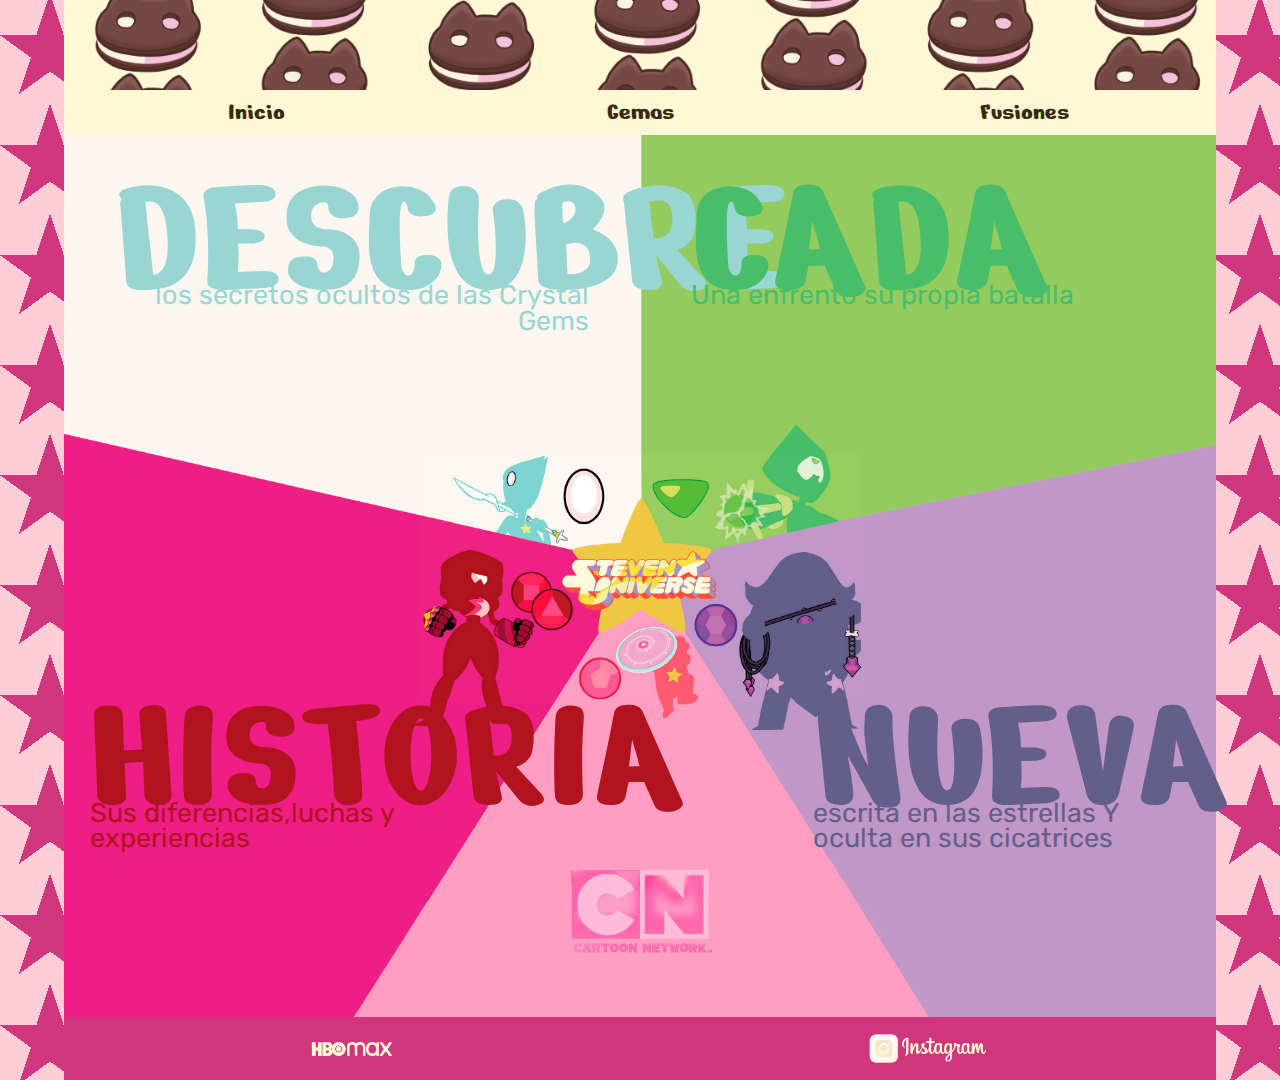
<file: index.html>
<!doctype html>
<html>
<head>
<meta charset="utf-8">
<title>steven univers</title>
<link href="css/hojadeestilos.css" rel="stylesheet" type="text/css">
<link rel="preconnect" href="https://fonts.googleapis.com">
<link rel="preconnect" href="https://fonts.gstatic.com" crossorigin>
<link href="https://fonts.googleapis.com/css2?family=Nerko+One&display=swap" rel="stylesheet">
	
<link rel="preconnect" href="https://fonts.googleapis.com">
<link rel="preconnect" href="https://fonts.gstatic.com" crossorigin>
<link href="https://fonts.googleapis.com/css2?family=Rubik:ital,wght@0,300..900;1,300..900&display=swap" rel="stylesheet">

<link rel="icon" href="img/estrella.png" type="image/png">
	
</head>

<body>

<div id="contenedor">
  <header>
    <div id="banner">
    </div>
    <nav>
	<ul>
	<li id="Inicio"><a href="index.html">Inicio</a></li>
	<li id="Gemas"><a href="gemas.html">Gemas</a></li>
	<li id="Fuciones"><a href="fuciones.html">Fusiones</a></li>
	</ul>
	</nav>
  </header>
  <section>
    <div id="conjunto1">
	  <article id="ar1">
		  
	    <p class="letragrande">DESCUBRE</p>
		  <p class="letrapeque">los secretos 
			  ocultos de las Crystal Gems</p>
	 </article>
	  <article id="ar2"><p> 
		  
		    <p class="letragrande2">CADA</p>
		  <p class="letrapeque2">Una enfrentó su propia batalla</p>	  
	  </p></article>
    </div>
	 
    <div id="conjunto2">
	  <article id="ar3">
		
		<p class="letragrande3">HISTORIA</p>
		  <p class="letrapeque3">Sus diferencias,luchas y experiencias </p>	  
		  
		</article>
		
	  <article id="ar4"></article>
	  <article id="ar5">
		
		  <p class="letragrande4">NUEVA</p>
		  <p class="letrapeque4"> escrita en las estrellas Y oculta en sus cicatrices </p>	  
		
		</article>
    </div>
  </section>
	
  <footer class="footerg">
    <article id="footer1"></article>
    <article id="footer2"></article>
  </footer>

</div>
</body>
</html>
</file>
<file: css/hojadeestilos.css>
@charset "utf-8";
* {
    margin: 0;
    padding: 0;
    box-sizing: border-box;
}

body  {
  --s: 100px; /* control the size*/
  --c1: #d0367e;
  --c2: #ffcdd5;
  
  --d: calc(var(--s)/10);  /* control the gap between stars */
  
  --_g: var(--c1) 36deg, #0000 0;   
  background:
    conic-gradient(from 162deg at calc(var(--s) * .5)  calc(var(--s) * .68), var(--_g)),
    conic-gradient(from 18deg  at calc(var(--s) * .19) calc(var(--s) * .59), var(--_g)),
    conic-gradient(from 306deg at calc(var(--s) * .81) calc(var(--s) * .59), var(--_g)),
    var(--c2);
  background-position: 0 calc(var(--s) * 0.35);
  background-size: calc(var(--s) + var(--d)) calc(var(--s) + var(--d));
}


#contenedor {
    width: 90vw;
    height: 120vh;
    background-color: #FFC9F6;
    margin-left: auto;
    margin-right: auto;
}
#contenedor header {
    background-color: #B856D1;
    width: 90vw;
    height: 15vh;
    float: left;
}
#banner {
    width: 90vw;
    height: 10vh;
    float: left;
    background-image: url(../img/banner.png);
    background-color: #FFF7D6;
    background-repeat: no-repeat;
    background-size: cover;
    background-position: center cent}
#contenedor header nav {
    width: 90vw;
    height: 5vh;
    float: left;
    background-color: #A6034F;
}
header nav ul {
    list-style-type: none;
}
#Inicio {
    float: left;
    background-color: #FFF7D6;
    width: 30vw;
    height: 5vh;
    text-align: center;


}
#Inicio a  {
    text-decoration: none;
    line-height: 5vh;
    color: #372B0B;
    text-align: center;
    font-size: 25px;
    font-family: "Nerko One", cursive;
    font-weight: 400;
    font-style: normal;
}
#Inicio a:hover   {
    text-decoration: none;
    line-height: 5vh;
    color: #CB2E81;
    font-size: 25px;
    font-family: "Nerko One", cursive;
    font-weight: 400;
    font-style: normal;
    text-align: center;
}


#Gemas {
    width: 30vw;
    height: 5vh;
    background-color: #FFF7D6;
    float: left;
    text-align: center;
}

#Gemas a {
    color: #372B0B;
    line-height: 5vh;
    text-align: center;
    text-decoration: none;
    display: block;
    font-family: "Nerko One", cursive;
    font-weight: 400;
    font-style: normal;
    font-size: 25px;
}
#Gemas a:hover   {
    text-decoration: none;
    line-height: 5vh;
    color: #E3C651;
    text-align: center;
    font-size: 25px;
    font-family: "Nerko One", cursive;
    font-weight: 400;
    font-style: normal;
}


#Fuciones {
    height: 5vh;
    width: 30vw;
    float: left;
    background-color: #FFF7D6;
    text-align: center;
}

#Fuciones a {
    color: #372B0B;
    line-height: 5vh;
    text-align: center;
    text-decoration: none;
    display: block;
    float: none;
    font-family: "Nerko One", cursive;
    font-weight: 400;
    font-style: normal;
    font-size: 25px;
}
#Fuciones a:hover   {
    text-decoration: none;
    line-height: 5vh;
    color: #B596C6;
    text-align: center;
    font-size: 25px;
    font-family: "Nerko One", cursive;
    font-weight: 400;
    font-style: normal;
}
#contenedor section {
    width: 90vw;
    height: 98vh;
    display: block;
    float: left;
    background-repeat: no-repeat;
    background-position: center center;
    background-size: cover;
    background-image: url(../img/imagenuno.png);
}
#conjunto1 {
    width: 90vw;
    height: 49vh;
    float: left;
}

#ar1 {
    width: 45vw;
    height: 49vh;
    float: left;
	padding-top: 6.5vh;
	padding-bottom: 10vh; 
    padding-left: 4vw;
	padding-right: 4vw;

}
.letragrande  {
    font-size: 20vh;
    color: #99D5D2;
    text-align: right;
    font-family: "Nerko One", cursive;
    font-weight: 400;
    font-style: normal;
    line-height: 7vw;
}
.letrapeque  {
    font-size: 3vh;
    color: #99D5D2;
    text-align: right;
    line-height: 2vw;
    font-family: "Rubik", sans-serif;
    font-optical-sizing: auto;
    font-weight: 400;
    font-style: normal;
}

.letragrande2  {
    font-size: 20vh;
    color: #48BE6A;
    text-align: left;
    font-family: "Nerko One", cursive;
    font-weight: 400;
    font-style: normal;
    line-height: 7vw;
}
.letrapeque2  {
    font-size: 3vh;
    color: #48BE6A;
    text-align: left;
    line-height: 2vw;
    font-family: "Rubik", sans-serif;
    font-optical-sizing: auto;
    font-weight: 400;
    font-style: normal;
}

.letragrande3  {
    font-size: 19vh;
    color: #B1131F;
    text-align: left;
    font-family: "Nerko One", cursive;
    font-weight: 400;
    font-style: normal;
    line-height: 7vw;
}
.letrapeque3  {
    font-size: 3vh;
    color: #B1131F;
    line-height: 2vw;
    font-family: "Rubik", sans-serif;
    font-optical-sizing: auto;
    font-weight: 400;
    font-style: normal;
    text-align: left;
}
.letragrande4  {
    font-size: 19vh;
    color: #645E8A;
    text-align: left;
    font-family: "Nerko One", cursive;
    font-weight: 400;
    font-style: normal;
    line-height: 7vw;
}
.letrapeque4  {
    font-size: 3vh;
    color: #645E8A;
    text-align: left;
    line-height: 2vw;
    font-family: "Rubik", sans-serif;
    font-optical-sizing: auto;
    font-weight: 400;
    font-style: normal;
}


#ar2 {
    width: 45vw;
    height: 49vh;
    float: left;
	padding-top: 6.5vh;
	padding-bottom: 10vh; 
    padding-left: 4vw;
	padding-right: 4vw;
}

#conjunto2 {
    width: 90vw;
    height: 49vh;
    float: left;
}

#ar3 {
    width: 37.5vw;
    height: 49vh;
    float: left;
    padding-top: 15vh;
    padding-bottom: 10vh;
    padding-left: 2vw;
    padding-right: 8vw;
}

#ar4 {
    width: 15vw;
    height: 49vh;
    float: left;
    background-image: url(../img/logorosa.png);
    background-position: center 32vh;
    background-size: 150px auto;
    background-repeat: no-repeat;
    padding-top: 20vh;
    padding-right: 8vw;
    padding-left: 2vw;
}
#ar5 {
    width: 37.5vw;
    height: 49vh;
    float: left;
    padding-top: 15vh;
    padding-bottom: 10vh;
    padding-left: 6vw;
    padding-right: 4vw;
}

#contenedor footer {
    height: 7vh;
    width: 90vw;
    background-color: #d0367e;
    float: left;
}
#contenedorg {
    width: 90vw;
    height: 160vh;
    background-color: #F1A8E3;
    margin-left: auto;
    margin-right: auto;
}
#headerg {
	
	 background-color: #B856D1;
    width: 90vw;
    height: 6vh;
    float: left;
}
#bannerg {
    width: 90vw;
    height: 1vh;
    float: left;
    background-color: #FEFBFD;
}
#navg {
	
	width: 90vw;
    height: 5vh;
    float: left;
    background-color: #A6034F;
}
#Iniciog {
    float: left;
    background-color: #fefbfd;
    width: 30vw;
    height: 5vh;
    text-align: center;
}

#Iniciog a  {
    text-decoration: none;
    line-height: 5vh;
    color: #372B0B;
    text-align: center;
    font-size: 25px;
    font-family: "Nerko One", cursive;
    font-weight: 400;
    font-style: normal;
    background-color: undefined;
}
#Iniciog a:hover   {
    text-decoration: none;
    line-height: 5vh;
    color: #CB2E81;
    font-size: 25px;
    font-family: "Nerko One", cursive;
    font-weight: 400;
    font-style: normal;
    text-align: center;
}
#Gemasg {
    width: 30vw;
    height: 5vh;
    background-color: #ffffff;
    float: left;
    text-align: center;
}

#Gemasg a {
    color: #372B0B;
    line-height: 5vh;
    text-align: center;
    text-decoration: none;
    display: block;
    font-family: "Nerko One", cursive;
    font-weight: 400;
    font-style: normal;
    font-size: 25px;
}
#Gemasg a:hover   {
    text-decoration: none;
    line-height: 5vh;
    color: #E3C651;
    text-align: center;
    font-size: 25px;
    font-family: "Nerko One", cursive;
    font-weight: 400;
    font-style: normal;
}

#Fucionesg {
    height: 5vh;
    width: 30vw;
    float: left;
    background-color: #ffffff;
    text-align: center;	
}

#Fucionesg a {
    color: #372B0B;
    line-height: 5vh;
    text-align: center;
    text-decoration: none;
    display: block;
    float: none;
    font-family: "Nerko One", cursive;
    font-weight: 400;
    font-style: normal;
    font-size: 25px;
}
#Fucionesg a:hover   {
    text-decoration: none;
    line-height: 5vh;
    color: #B596C6;
    text-align: center;
    font-size: 25px;
    font-family: "Nerko One", cursive;
    font-weight: 400;
    font-style: normal;
}


#contenedorg .sectiong {
    width: 90vw;
    height: 147vh;
    background-image: url(../img/fondo2.png);
    float: left;
    background-repeat: no-repeat;
    background-position: center center;
    background-size: cover;
    display: block;
}
#con1g {
    width: 90vw;
    height: 25vh;
    float: left;
}
#arg1 {
    width: 30vw;
    height: 20vh;
    background-image: url(../img/p.png);
    background-position: center center;
    background-size: 190px auto;
    background-repeat: no-repeat;
    float: left;
    padding-top: 25vh;
}

#arg2 .histoariag {
    font-size: 16px;
    color: #c6b3ff;
    text-align: center;
    line-height: 20px;
    font-family: "Rubik", sans-serif;
    font-optical-sizing: auto;
    font-weight: 500;
    font-style: normal;
    padding-top: 3vw;
    padding-left: 1vw;
    padding-right: 1vw;
    width: 30vw;
    height: 20vh;
    float: left;
}

#arg3 {
    width: 30vw;
    height: 20vh;
    float: left;
    background-image: url(../img/A.png);
    background-position: center center;
    background-size: 120px auto;
    background-repeat: no-repeat;
    padding-top: 25vh;
}
#con2g {
    width: 90vw;
    height: 60vh;
    float: left;
}
#arg4 {
    width: 54vw;
    height: 60vh;
    float: left;
    background-image: url(../img/df.png);
    background-position: center center;
    background-repeat: no-repeat;
    background-size: cover;
}
.imagencontexto {
    position: relative;
    display: inline-block;
}
.imagencontexto img {
    height: auto;
    width: 16vw;
}
.texto.encima {
    position: absolute;
    top: 50%;
    left: 50%;
    transform: translate(-50%, -50%);
    color: goldenrod;
    background-color: rgba(43,22,4,0.6);
	padding: 10px;
	opacity: 0;
	transition: opacity 0.3s ease;
}

.imagencontexto:hover .texto.encima{

	opacity: 1;
}

#arg5 {
    width: 36vw;
    height: 60vh;
    float: left;
    background-image: url(url);
}
.Homeworld  {
    font-size: 13vh;
    color: #c6b3ff;
    font-family: "Nerko One", cursive;
    font-weight: 400;
    font-style: normal;
    line-height: 6vw;
    float: left;
    padding-top: 3vh;
    padding-bottom: 5vh;
    padding-left: 4vw;
    padding-right: 5px;
}

.gems {
    font-size: 25px;
    color: #261A0C;
    text-align: left;
    line-height: 25px;
    font-family: "Rubik", sans-serif;
    font-optical-sizing: auto;
    font-weight: 400;
    font-style: normal;
    float: left;
    padding-right: 1vw;
    padding-left: 3vw;
}




#con3g {
    width: 90vw;
    height: 62vh;
    float: left;
}
#arg6 {
    height: 62vh;
    width: 45vw;
    float: left;
}
#arg7 {
    width: 45vw;
    float: left;
    background-image: url(../img/gemasoriginales.png);
    background-position: center center;
    background-size: cover;
    background-repeat: no-repeat;
    height: 62vh;
}




#contenedorg .footerg {
    width: 90vw;
    height: 7vh;
    float: left;
    background-color: #d0367e;
}
#contenedorf {
    width: 90vw;
    height: 160vh;
    background-color: #F1A8E3;
    margin-left: auto;
    margin-right: auto;
}

#headerf {
	
	 background-color: #B856D1;
    width: 90vw;
    height: 6vh;
    float: left;
}
#bannerf {
    width: 90vw;
    height: 1vh;
    float: left;
    background-color: #ffcdd5;
}
#navf {
	
	width: 90vw;
    height: 5vh;
    float: left;
    background-color: #ffcdd5;
}

#Iniciof {
    float: left;
    background-color: #ffcdd5;
    width: 30vw;
    height: 5vh;
    text-align: center;
}

#Iniciof a  {
    text-decoration: none;
    line-height: 5vh;
    color: #372B0B;
    text-align: center;
    font-size: 25px;
    font-family: "Nerko One", cursive;
    font-weight: 400;
    font-style: normal;
    background-color: undefined;
}
#Iniciof a:hover   {
    text-decoration: none;
    line-height: 5vh;
    color: #CB2E81;
    font-size: 25px;
    font-family: "Nerko One", cursive;
    font-weight: 400;
    font-style: normal;
    text-align: center;
}
#Gemasf {
    width: 30vw;
    height: 5vh;
    background-color: #ffcdd5;
    float: left;
    text-align: center;
}

#Gemasf a {
    color: #372B0B;
    line-height: 5vh;
    text-align: center;
    text-decoration: none;
    display: block;
    font-family: "Nerko One", cursive;
    font-weight: 400;
    font-style: normal;
    font-size: 25px;
}
#Gemasf a:hover   {
    text-decoration: none;
    line-height: 5vh;
    color: #E3C651;
    text-align: center;
    font-size: 25px;
    font-family: "Nerko One", cursive;
    font-weight: 400;
    font-style: normal;
}

#Fucionesf {
    height: 5vh;
    width: 30vw;
    float: left;
    background-color: #ffcdd5;
    text-align: center;	
}

#Fucionesf a {
    color: #372B0B;
    line-height: 5vh;
    text-align: center;
    text-decoration: none;
    display: block;
    float: none;
    font-family: "Nerko One", cursive;
    font-weight: 400;
    font-style: normal;
    font-size: 25px;
}
#Fucionesf a:hover   {
	
    text-decoration: none;
    line-height: 5vh;
    color: #B596C6;
    text-align: center;
    font-size: 25px;
    font-family: "Nerko One", cursive;
    font-weight: 400;
    font-style: normal;
}

#contenedorf .secctionf {
    width: 90vw;
    height: 147vh;
    display: block;
    float: left;
    background-repeat: no-repeat;
    background-position: center center;
    background-size: cover;
    background-image: url(../img/fonfof.png);	
}
#conj1f {
    width: 90vw;
    height: 49vh;
    float: left;
	background-color: rgba(255,205,213,0.7);    
	border-radius: 50px;
}
#arcon5 {
    width: 22.5vw;
    height: 49vh;
    float: left;
    background-position: center center;
    background-size: 43vh auto;
    background-repeat: no-repeat;
}
.textofusion5 {
    font-size: 10vh;
    color: #d0367e;
    font-family: "Nerko One", cursive;
    font-weight: 400;
    font-style: normal;
    line-height: 4vw;
    float: left;
    padding-top: 5vh;
    padding-bottom: 2vh;
    padding-left: 3vw;
    padding-right: 4px;
}
.textofusionpeque5 {
    font-size: 20px;
    color: #3F1126;
    text-align: left;
    line-height: 20px;
    font-family: "Rubik", sans-serif;
    font-optical-sizing: auto;
    font-weight: 400;
    font-style: normal;
    float: left;
    padding-right: 1vw;
    padding-left: 3vw;
}


#arcon6 {
    width: 22.5vw;
    height: 49vh;
    float: left;
    background-image: url(../img/Obsidian.png);
    background-position: center center;
    background-size: 59vh auto;
    background-repeat: no-repeat;
    margin-top: 6.5vh;
}
.textofusion6 {
    font-size: 60px;
    color: #110802;
    font-family: "Nerko One", cursive;
    font-weight: 400;
    font-style: normal;
    line-height: 40px;
    float: left;
    text-align: left;
    padding-left: 1vw;
}
#arcon7 
{
    width: 22.5vw;
    height: 49vh;
    float: left;
    background-image: url(../img/garnet.png);
    background-position: center center;
    background-size: 49vh auto;
    background-repeat: no-repeat;
}
.textofusion7 {
    font-size: 60px;
    color: #950040;
    font-family: "Nerko One", cursive;
    font-weight: 400;
    font-style: normal;
    line-height: 40px;
    float: left;
    padding-top: 6vh;
    text-align: left;
    padding-left: 1vw;
}

#arcon8 {
    width: 22.5vw;
    height: 49vh;
    float: left;
    background-image: url(../img/este%20boni.png);
    background-position: center center;
    background-size: 50vh auto;
    background-repeat: no-repeat;
    margin-top: 2vh;
}
.textofusion8 {
    font-size: 60px;
    color: #FE7373;
    font-family: "Nerko One", cursive;
    font-weight: 400;
    font-style: normal;
    line-height: 40px;
    float: left;
    padding-top: 4vh;
    text-align: left;
    padding-left: 1vw;
}

#conj2f {
    width: 90vw;
    height: 49vh;
    float: left;
}
#arf1 {
    width: 35vw;
    height: 49vh;
    float: left;
    background-color: rgba(255,205,213,0.7);
    border-radius: 50px;   
}
#arf1 video {
    object-fit: contain;
    overflow-clip-margin: content-box;
    overflow: clip;
    background-size: cover;
    width: 30vw;
    height: 43vh;
    float: left;
    margin-left: 2.5vw;
    margin-top: 2vh;
}
#arf2 {
    width: 35vw;
    height: 49vh;
    float: left;
    background-color: rgba(255,205,213,0.7);    
	border-radius: 50px;
}
#arf2 video {
    object-fit: contain;
    overflow-clip-margin: content-box;
    overflow: clip;
    background-size: cover;
    width: 30vw;
    height: 43vh;
    float: left;
    margin-left: 2.5vw;
	margin-top: 2vh;
}

#arf3 {
    width: 20vw;
    height: 49vh;
    float: left;
    padding-top: 22vh;
    background-image: url(../img/es.png);
    background-position: center center;
    background-size: cover;
    background-repeat: no-repeat;
    padding-left: 3vw;
    padding-right: 3vw;
	}
.letragrandef  {
    font-size: 18px;
    color: #59192f;
    font-family: "Nerko One", cursive;
    font-weight: 300;
    font-style: normal;
    line-height: 35px;
    text-align: center;
}




#conj3f {
    width: 90vw;
    height: 49vh;
    float: left;
    padding-top: 0px;
    text-align: left;
	 background-color: rgba(255,205,213,0.7);
    border-radius: 50px;  
}
#arcon1 {
    width: 22.5vw;
    height: 49vh;
    float: left;
    background-image: url(../img/Sugalite.png);
    background-position: center center;
    background-size: 43vh auto;
    background-repeat: no-repeat;
    padding-bottom: 30vh;
}
.textofusion1 {
    font-size: 60px;
    color: #813CAB;
    font-family: "Nerko One", cursive;
    font-weight: 400;
    font-style: normal;
    line-height: 40px;
    float: left;
    padding-top: 6vh;
    text-align: left;
    padding-left: 1vw;	
}
#arcon2 {
    width: 22.5vw;
    height: 49vh;
    float: left;
    background-image: url(../img/Bluebird.png);
    background-position: center center;
    background-size: 49vh auto;
    background-repeat: no-repeat;
    padding-bottom: 30vh;
    padding-left: 0px;
}
.textofusion2 {
    font-size: 60px;
    color: #032479;
    font-family: "Nerko One", cursive;
    font-weight: 400;
    font-style: normal;
    line-height: 40px;
    float: left;
    padding-top: 6vh;
    text-align: left;
    padding-left: 1vw;	
	
}
#arcon3 {
    width: 22.5vw;
    height: 49vh;
    float: left;
    background-position: center 0vh;
    background-size: cover;
    background-repeat: no-repeat;
    padding-bottom: 30vh;
    background-image: url(../img/Malachite.png);
}
.textofusion3 {
    font-size: 60px;
    color: #024136;
    font-family: "Nerko One", cursive;
    font-weight: 400;
    font-style: normal;
    line-height: 40px;
    float: left;
    padding-top: 6vh;
    text-align: left;
    padding-left: 1vw;	
	
}

#arcon4 {
    width: 22.5vw;
    height: 49vh;
    float: left;
}
.textofusion4 {
    font-size: 10vh;
    color: #AA1E5F;
    font-family: "Nerko One", cursive;
    font-weight: 400;
    font-style: normal;
    line-height: 4vw;
    float: left;
    padding-top: 5vh;
    padding-bottom: 2vh;
    padding-left: 7vw;
}

    
.textofusionpeque4 {
    font-size: 20px;
    color: #3F1126;
    text-align: right;
    line-height: 20px;
    font-family: "Rubik", sans-serif;
    font-optical-sizing: auto;
    font-weight: 400;
    font-style: normal;
    float: left;
    padding-right: 3vw;
    padding-left: 1vw;
}





#footerf {
    height: 7vh;
    width: 90vw;
    float: left;
    background-color: #D0367E;
}
#footer1 {
    width: 45vw;
    height: 7vh;
    float: left;
    background-image: url(../img/hbologo.png);
    background-position: center center;
    background-size: 7vw auto;
    background-repeat: no-repeat;
    background-color: #D0367E;
}
#footer2 {
    width: 45vw;
    height: 7vh;
    background-image: url(../img/ig-logoinsta.png);
    background-position: center center;
    background-repeat: no-repeat;
    background-size: 15vh auto;
    float: left;
    background-color: #D0367E;
}
</file>
